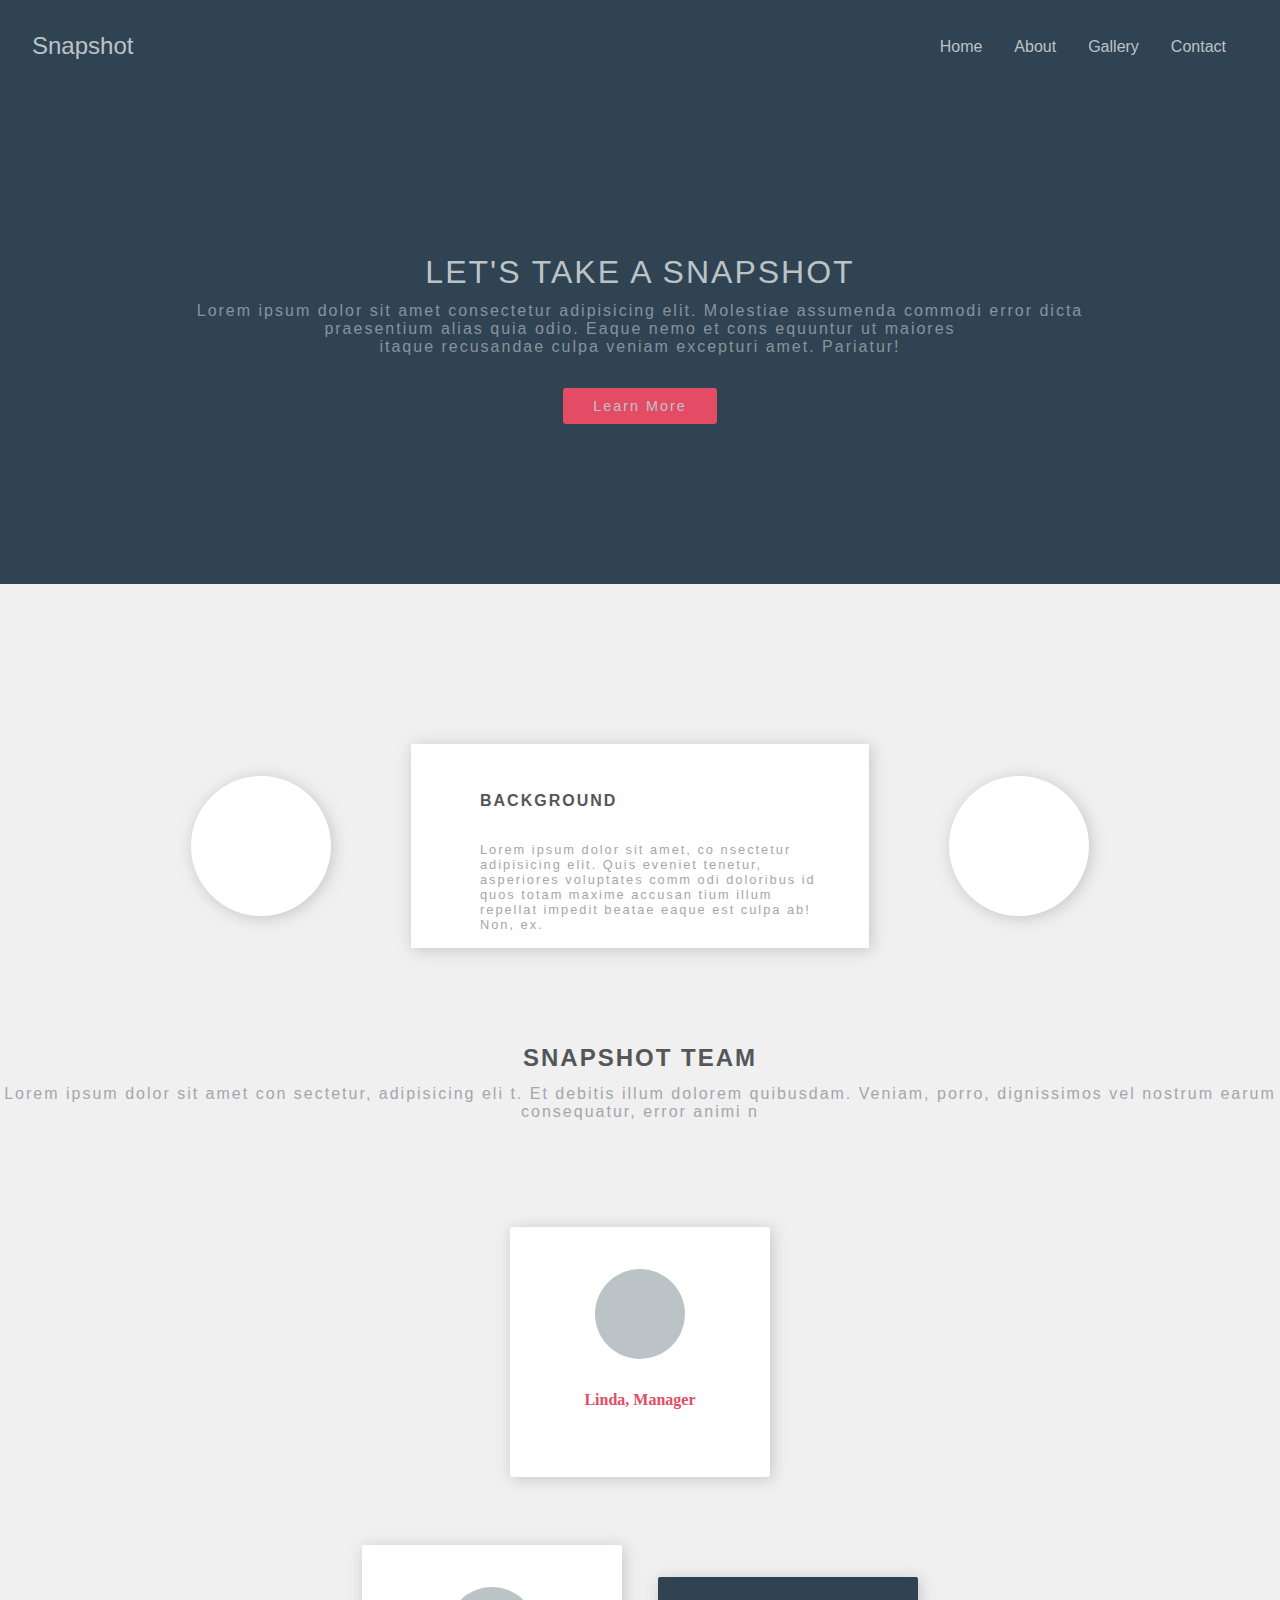
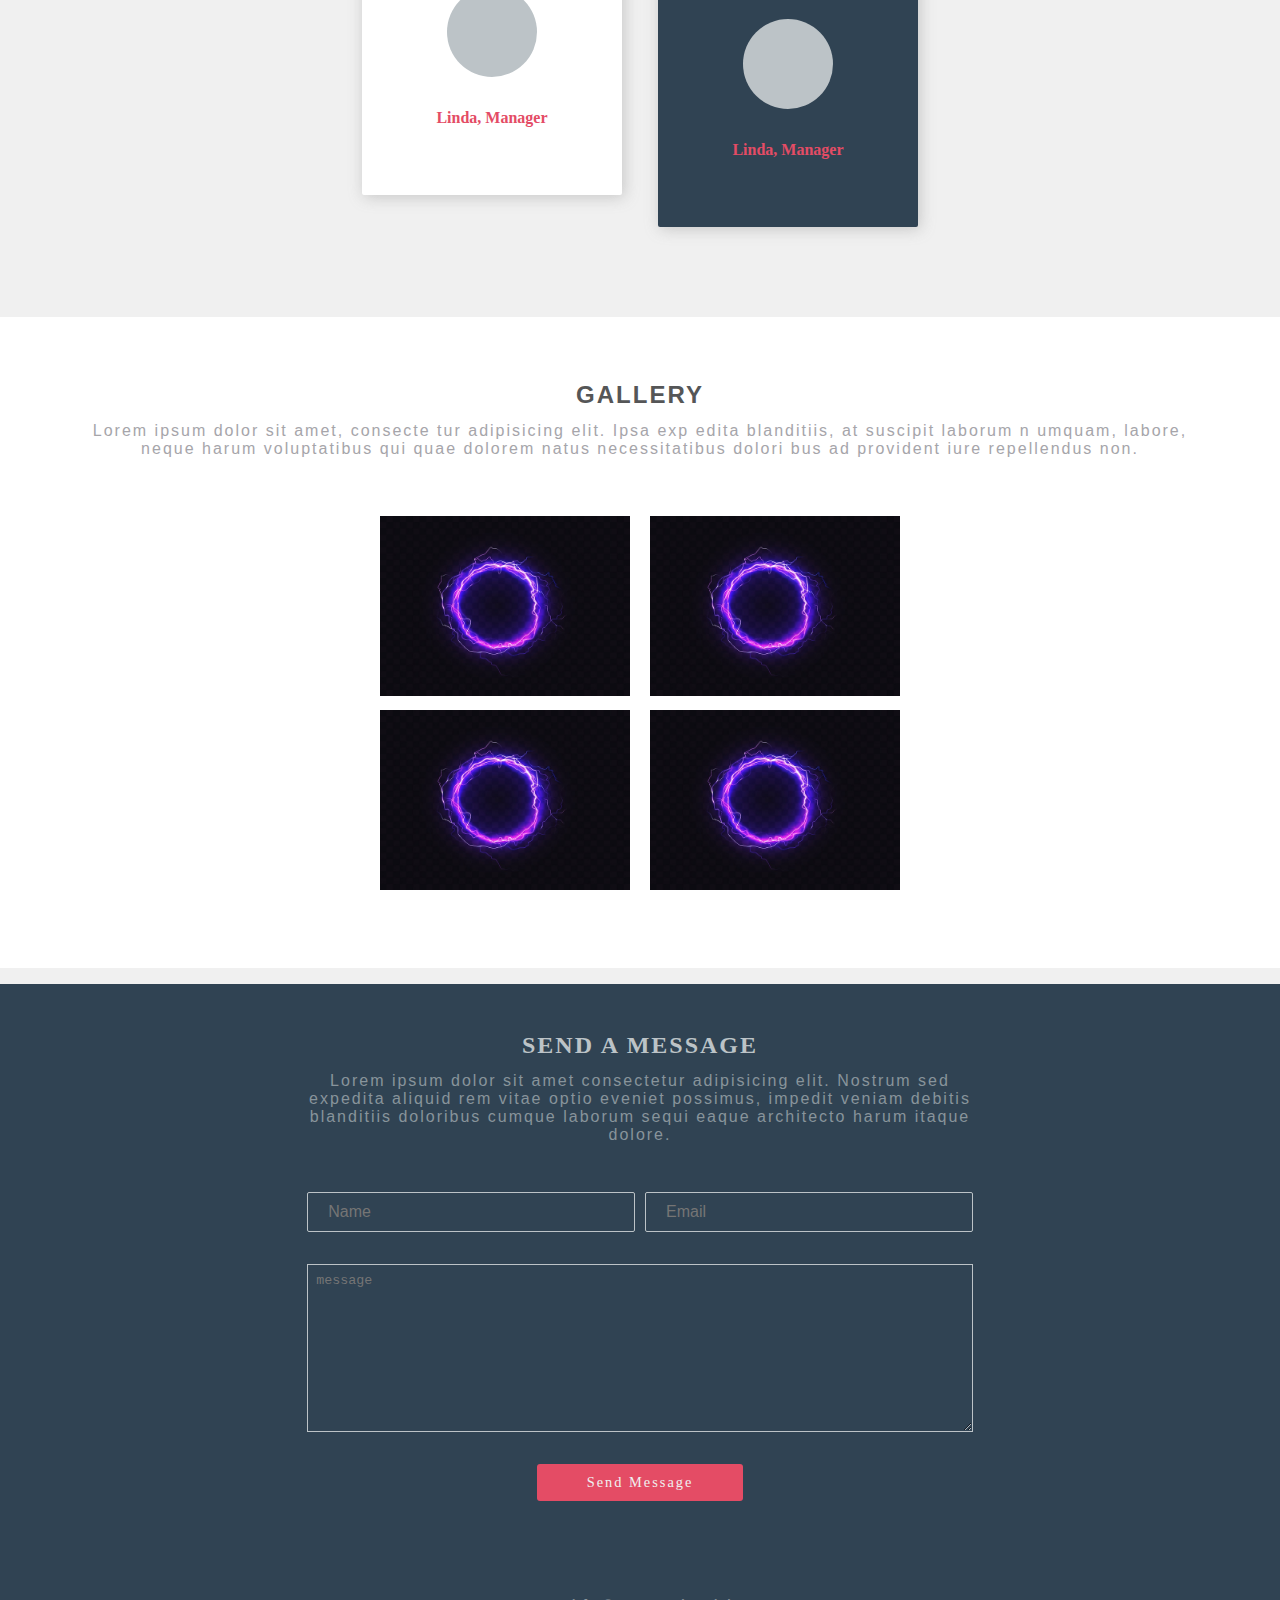
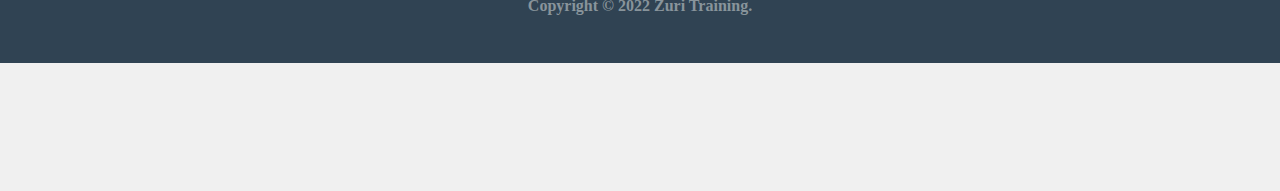
<file: index.html>
<!DOCTYPE html>
<html lang="en">
<head>
    <meta charset="UTF-8">
    <meta http-equiv="X-UA-Compatible" content="IE=edge">
    <meta name="viewport" content="width=device-width, initial-scale=1.0">
    <title>Responsive webpage</title>
    <link rel="stylesheet" href="css/style.css">
</head>
<body>
    <nav id="navbar">
        <div class="nav-bar container">
                <div class="logo">Snapshot</div>
                <div>
                    <ul class="nav-links">
                        <li><a href="#">Home</a></li>
                        <li><a href="#">About</a></li>
                        <li><a href="#">Gallery</a></li>
                        <li><a href="#">Contact</a></li>
                    </ul>
                </div>
        </div>
    </nav>

        <div class="hero-section container">
            <div class="hero-content-heading">
                <h3>LET'S TAKE A SNAPSHOT</h3>
                <P>Lorem ipsum dolor sit amet consectetur adipisicing elit. Molestiae assumenda commodi error dicta praesentium alias quia odio. Eaque nemo et cons
                    equuntur ut maiores<br>
                    itaque recusandae culpa veniam excepturi amet. Pariatur!</P>
                </div>
                <div class="hero-content-btn">
                    <a href="#">Learn More</a>
                </div>
            </div>
    
<!-- sub-hero section -->

    <div class="hero-background container">
        <div class="hero-background-circle"></div>
        <div class="background">
            <h4>Background</h4>
            <p>
                Lorem ipsum dolor sit amet, co
                nsectetur adipisicing elit. Quis
                 eveniet tenetur, asperiores voluptates comm
                odi doloribus id quos totam maxime accusan
                tium illum repellat impedit beatae eaque est culpa ab! Non, ex.
            </p>
        </div>
        <div class="hero-background-circle"></div>
    </div>
        <div class="snapshot-team container">
        <h2>SNAPSHOT TEAM</h2>
        <P>
            Lorem ipsum dolor sit amet con
            sectetur, adipisicing eli
            t. Et debitis illum dolorem
             quibusdam. Veniam, porro, dignissimos vel
             nostrum earum consequatur, error animi n
        </P>
        </div>

        <div class="snapshot-box-content container">
            <div class="box1">
                    <div class="circle"></div>
                    <h5>Linda, Manager</h5>
            </div>
            <div class="snapshot-box-content container">
                <div class="box2">
                        <div class="circle"></div>
                        <h5>Linda, Manager</h5>
            </div>
            <div class="snapshot-box-content container">
                <div class="box3">
                        <div class="circle"></div>
                        <h5>Linda, Manager</h5>
            </div>
        </div>
    </section>

        <div class="gallery-section">
            <div class="gallery-content">
                <h4>Gallery</h4>
                <p>Lorem ipsum dolor sit amet, consecte
                    tur adipisicing elit. Ipsa exp
                    edita blanditiis, at suscipit laborum n
                    umquam, labore, neque harum voluptatibus qui quae
                     dolorem natus necessitatibus dolori
                    bus ad provident iure repellendus non.</p>
        </div>
            <div class="gallery-img">
                <div>
                    <div class="img">
                        <img src="images/shining-circle-purple-lighting-isolated-dark-background_1441-2396.jpg">
                    </div>
                    <div class="img">
                        <img src="images/shining-circle-purple-lighting-isolated-dark-background_1441-2396.jpg">
                    </div>
                </div>
                    <div>
                    <div class="img">
                        <img src="images/shining-circle-purple-lighting-isolated-dark-background_1441-2396.jpg">
                    </div>
                    <div class="img">
                        <img src="images/shining-circle-purple-lighting-isolated-dark-background_1441-2396.jpg">
                    </div>
                </div>
            </div>
        </div>

        <div class="footer container">
            <div class="footer-content">
                <h4>Send a message</h4>
                <p>Lorem ipsum dolor sit amet consectetur adipisicing elit. Nostrum sed expedita aliquid rem vitae optio eveniet possimus, impedit veniam debitis blanditiis doloribus cumque laborum sequi eaque architecto harum itaque dolore.</p>
            </div>
            <div class="footer-input">
                <input type="text" placeholder="Name">
                <input type="email" placeholder="Email">
            </div>
            <div class="footer-textarea">
                <textarea placeholder="message"></textarea>
            </div>
            <div class="footer-btn">
                <a href="#">Send Message</a>
            </div>
            <h6>Copyright &copy; 2022 Zuri Training. </h6>
        </div>
    </body>
</html>
</file>
<file: css/style.css>
*{
    padding: 0;
    margin: 0;
    display: border-box;
}

div.nav-bar{
    display: flex;
    justify-content: space-between;
    padding: 2rem;
    background: #304353;
    color:  #bcc3c7;
}

.logo{
    font-size: 1.5rem;
    font-family: 'Rubik', sans-serif;
}



.nav-links{
    display: flex;
    margin: 0;
    padding: 6px;
}

ul{
    list-style-type: none;
}

li{
    font-family: 'Rubik', sans-serif;
    margin: 0 1rem;
}

a{
    text-decoration: none;
    color: #bcc3c7;
}

div.hero-section{
    background: #304353;
    padding: 10rem;
}

div.hero-content-heading{
    text-align: center;
}

div.hero-content-heading h3{
    font-size: 2rem;
    letter-spacing: 2px;
    font-weight: 300;
    color: #bcc3c7;
    font-family: 'Rubik', sans-serif;
    box-sizing: border-box;
}

div.hero-content-heading p{
    padding-top: 0.7em;
    font-family: 'Rubik', sans-serif;
    color: #88949B;
    font-size: 1rem;
    letter-spacing: 2px;
    font-weight: 300;
}

div.hero-content-btn {
    display: flex;
    justify-content: center;
    align-items: center;
    padding-top: 2rem;
}

div.hero-content-btn a {
    background: #E44C65;
    text-decoration: none;
    color: #bcc3c7;
    font-size: 0.9rem;
    padding: 10px 30px;
    border-radius: 3px;
    letter-spacing: 2px;
    font-family: 'Rubik', sans-serif;
}

div.hero-background {
    background: #f0f0f0;
    padding-top: 10rem;
    padding-bottom: 2rem;
    display: flex;
    flex-wrap: wrap-reverse;
    gap: 5rem;
    justify-content: center;
    align-items: center;
}

div.background {
    background: #fff;
    box-shadow: 2px 2px 15px 0 rgb(135 135 135 / 40%);
    padding: 1rem 2.3rem;
    flex: 0 0 max(20rem, 30%);
}

div.background h4 {
    padding: 2rem;
    color: #555657;
    font-size: 1rem;
    letter-spacing: 2px;
    text-transform: uppercase;
    font-family: 'Rubik', sans-serif;
    box-sizing: border-box;
}

div.background p {
    color: #A6A5AA;
    padding-left: 2rem;
    font-size: 0.8rem;
    letter-spacing: 2px;
    font-family: 'Rubik', sans-serif;
    box-sizing: border-box;
}

div.hero-background-circle {
    background: #fff;
    width: 140px;
    height: 140px;
    border-radius: 50%;
    box-shadow: 2px 2px 15px 0 rgb(135 135 135 / 40%);
    box-sizing: border-box;
}

div.snapshot-team {
    background: #f0f0f0;
    text-align: center;
    padding:  4rem 0;
    font-family: 'Rubik', sans-serif;
}

div.snapshot-team h2 {
    color: #555657;
    font-size: 1.5rem;
    letter-spacing: 2px;
}

div.snapshot-team p {
    color: #A6A5AA;
    font-size: 1rem;
    letter-spacing: 2px;
    padding-top: 0.8rem;
    font-family: 'Rubik', sans-serif;
}

div.snapshot-box-content {
    background: #f0f0f0;
    display: flex;
    flex-wrap: wrap;
    justify-content: center;
    gap: 1rem;
    padding-top: 2rem;
    padding-bottom: 4rem;
}

div.box1 {
    background: #fff;
    padding: 10px 20px;
    width: 220px;
    height: 230px;
    margin: 10px;
    border-radius: 2px;
    box-shadow: 2px 2px 15px 0 rgb(135 135 135 / 40%);
}

div.circle {
    display: flex;
    margin: 0 auto;
    width: 90px;
    height: 90px;
    border-radius: 50%;
    background: #bcc3c7;
    margin-top: 2rem;
}

div.box1 h5 {
    text-align: center;
    padding-top: 2rem;
    color: #E44C65;
    font-size: 1rem;
}

div.box2 {
    background: #fff;
    padding: 10px 20px;
    width: 220px;
    height: 230px;
    margin: 10px;
    border-radius: 2px;
    box-shadow: 2px 2px 15px 0 rgb(135 135 135 / 40%);
}

div.circle {
    display: flex;
    margin: 0 auto;
    width: 90px;
    height: 90px;
    border-radius: 50%;
    background: #bcc3c7;
    margin-top: 2rem;
}

div.box2 h5 {
    text-align: center;
    padding-top: 2rem;
    color: #E44C65;
    font-size: 1rem;
}

div.box3 {
    background: #304353;
    padding: 10px 20px;
    width: 220px;
    height: 230px;
    margin: 10px;
    border-radius: 2px;
    box-shadow: 2px 2px 15px 0 rgb(135 135 135 / 40%);
}

div.box3 h5 {
    text-align: center;
    padding-top: 2rem;
    color: #E44C65;
    font-size: 1rem;
}

div.gallery-section {
    background: #fff;
    padding: 4rem;
}

div.gallery-content {
    text-align: center;
}

div.gallery-content h4 {
    color: #555657;
    font-size: 1.5rem;
    letter-spacing: 2px;
    text-transform: uppercase;
    font-family: 'Rubik', sans-serif;
}

div.gallery-content p {
    color: #A6A5AA;
    font-size: 1rem;
    letter-spacing: 2px;
    padding-top: 0.8rem;
    font-family: 'Rubik', sans-serif;
}

div.gallery-img {
    display: flex;
    flex-wrap: wrap;
    justify-content: center;
    padding-top: 3rem;
}

div.img {
    margin: 10px;
}

div.img img {
    width: 250px;
    height: 180px;
}

div.footer {
    background: #304353;
    padding: 3rem max(24%, 0.8rem);
}

div.footer-content {
    text-align: center;
}

div.footer-content h4 {
    color: #bcc3c7;
    font-size: 1.5rem;
    letter-spacing: 2px;
    text-transform: uppercase;
}

div.footer-content p {
    color: #88949B;
    font-size: 1rem;
    letter-spacing: 2px;
    padding-top: 0.8rem;
    font-family: 'Rubik', sans-serif;
}

div.footer-input {
    display: flex;
    justify-content: center;
    align-items: center;
    padding-top: 3rem;
    gap: 10px;
    flex-wrap: wrap;
}

input[type="text"] {
    padding: 10px 20px;
    flex: 1 1 5rem;
    outline: none;
    border: 1px solid #bcc3c7;
    background: transparent;
    color: #f0f0f0;
    font-size: 1rem;
    border-radius: 2px;
}

input[type="email"] {
    padding: 10px 20px;
    flex: 1 1 5rem;
    outline: none;
    border: 1px solid #bcc3c7;
    background: transparent;
    color: #f0f0f0;
    font-size: 1rem;
    border-radius: 2px;
}

textarea {
    width: 100%;
    height: 150px;
    padding: 0.5rem;
    outline: none;
    border: 1px solid #bcc3c7;
    background: transparent;
    color: #f0f0f0;
}

div.footer-textarea {
    display: flex;
    justify-content: center;
    align-items: center;
    padding-top: 2rem;
}

div.footer-btn {
    display: flex;
    justify-content: center;
    align-items: center;
    padding-top: 2rem;
}

div.footer-btn a {
    background: #E44C65;
    text-decoration: none;
    color: #f0f0f0;
    font-size: 0.9rem;
    padding: 10px 50px;
    border-radius: 3px;
    letter-spacing: 2px;
}

div.footer h6 {
    text-align: center;
    color: #88949B;
    font-size: 1rem;
    padding-top: 6rem;
}
</file>
